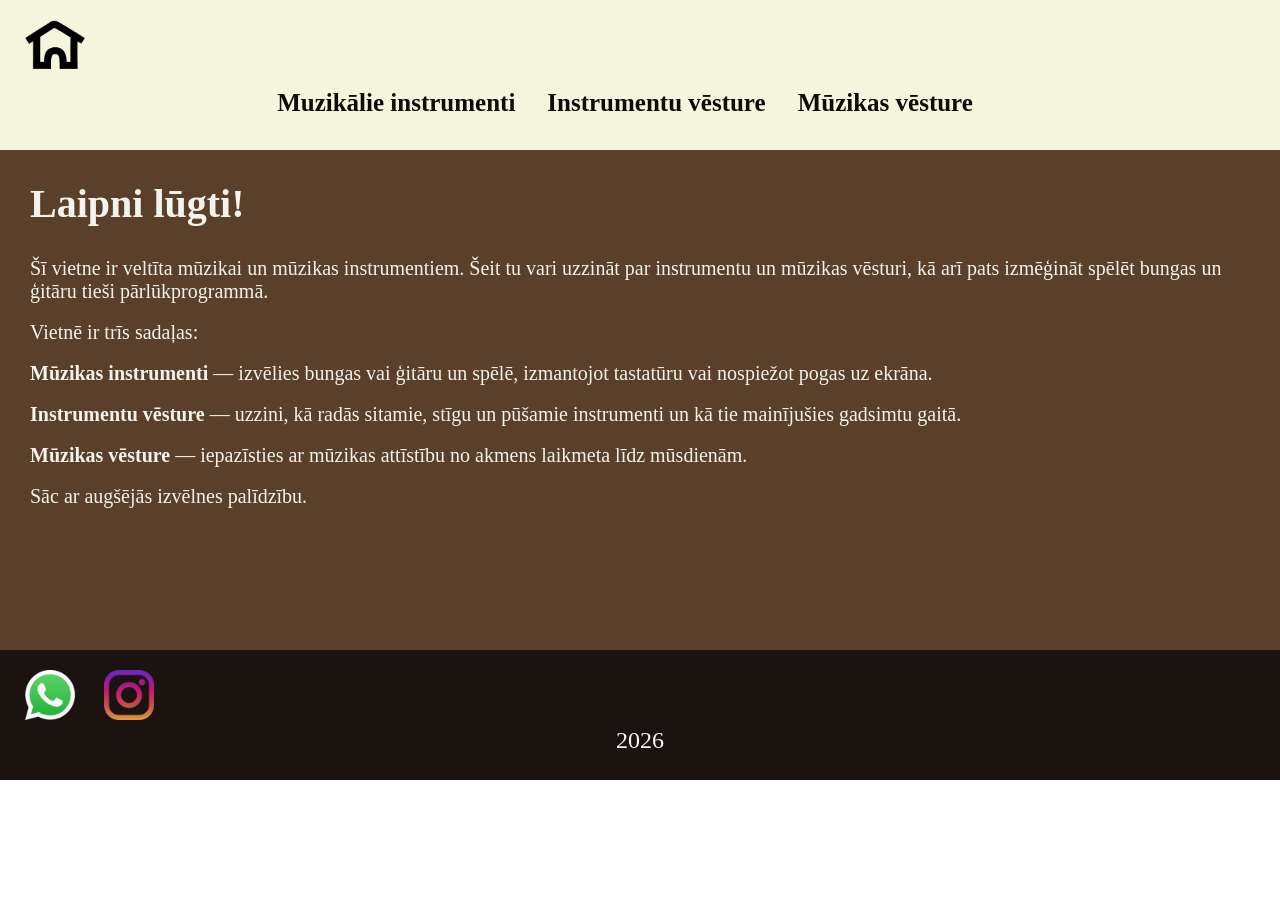
<file: index.html>
<!DOCTYPE html>
<html lang="en" dir="ltr">

<head>
  <meta charset="utf-8">
  <title>Drum Kit</title>
  <link href="style.css" rel="stylesheet">
</head>

<body>
  <div class="header">
    <a href="index.html"><img class="icon" src="home_icon.png" width="60px"></a>
    <div class="navigation">
      <a href="instruments.html" class="link">Muzikālie instrumenti</a>
      <a href="instruments_history.html" class="link">Instrumentu vēsture</a>
      <a href="music_history.html" class="link">Mūzikas vēsture</a>
    </div>
  </div>

  <div class="main">
    <h1 class="title">Laipni lūgti!</h1>

    <p class="main_textarea">
      Šī vietne ir veltīta mūzikai un mūzikas instrumentiem. Šeit tu vari uzzināt par instrumentu un mūzikas vēsturi, kā arī pats izmēģināt spēlēt bungas un ģitāru tieši pārlūkprogrammā.
    </p>

    <br>

    <p class="main_textarea">
      Vietnē ir trīs sadaļas:
    </p>

    <br>

    <p class="main_textarea">
      <strong>Mūzikas instrumenti</strong> — izvēlies bungas vai ģitāru un spēlē, izmantojot tastatūru vai nospiežot pogas uz ekrāna.
    </p>

    <br>

    <p class="main_textarea">
      <strong>Instrumentu vēsture</strong> — uzzini, kā radās sitamie, stīgu un pūšamie instrumenti un kā tie mainījušies gadsimtu gaitā.
    </p>

    <br>

    <p class="main_textarea">
      <strong>Mūzikas vēsture</strong> — iepazīsties ar mūzikas attīstību no akmens laikmeta līdz mūsdienām.
    </p>

    <br>

    <p class="main_textarea">
      Sāc ar augšējās izvēlnes palīdzību.
    </p>

    <br><br>
  </div>

  <div class="footer">
    <div>
      <a href="https://wa.me/37124402810"><img class="icon" src="whatsapp.png" width="50px"></a>
      <a href="https://www.instagram.com/saschaa______?igsh=NzVzeGUxZ2Q0NmY1"><img class="icon" src="instagram.png" width="50px"></a>
    </div>
    <div class="footer_container"><p>2026</p></div>
  </div>
  
  <script src="script.js"></script>
</body>

</html>
</file>
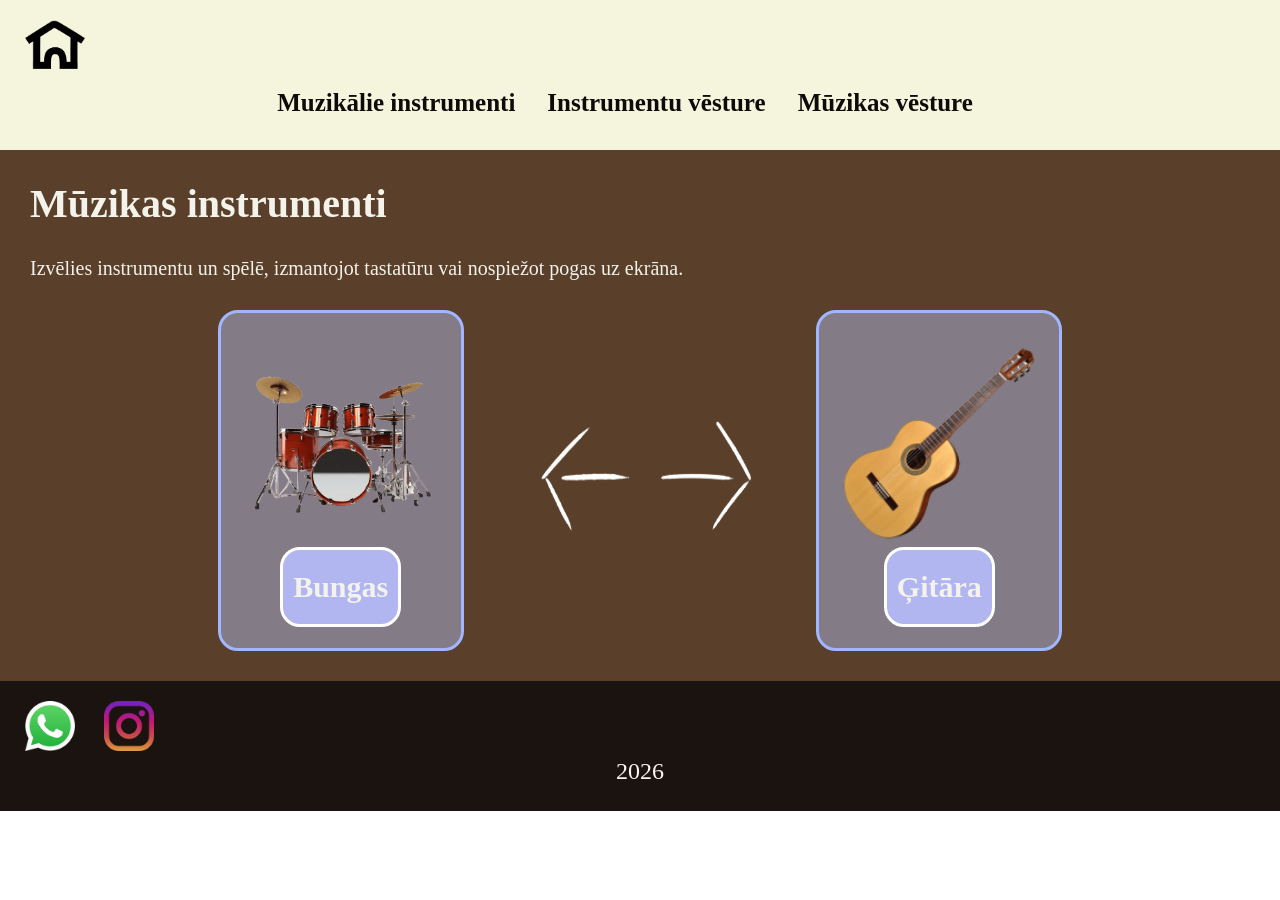
<file: instruments.html>
<!DOCTYPE html>
<html lang="en" dir="ltr">

<head>
  <meta charset="utf-8">
  <title>Drum Kit</title>
  <link href="style.css" rel="stylesheet">
</head>

<body>
  <div class="header">
    <a href="index.html"><img class="icon" src="home_icon.png" width="60px"></a>
    <div class="navigation">
      <a href="instruments.html" class="link">Muzikālie instrumenti</a>
      <a href="instruments_history.html" class="link">Instrumentu vēsture</a>
      <a href="music_history.html" class="link">Mūzikas vēsture</a>
    </div>
  </div>

  <div class="main">
    <h1 class="title">Mūzikas instrumenti</h1>
    <p class="main_textarea">Izvēlies instrumentu un spēlē, izmantojot tastatūru vai nospiežot pogas uz ekrāna.</p>
    <div class="cards">
      <div class="card">
        <img class="card-image" src="drum.png" width="200px">
        <button onclick="showTab('part1')">Bungas</button>
      </div>
      <div class="choose">
        <img class="card-image" src="arrows.png" width="250px">
      </div>
      <div class="card">
        <img class="card-image" src="guitar.png" width="200px">
        <button onclick="showTab('part2')">Ģitāra</button>
      </div>
    </div>

    <div id="part1" class="container" style="display:none;">
      <div class="drum-wrapper">
        <img src="drum.png" class="instrument">
        <button class="btn" style="left:19%; top:23%;" onclick="hit(this, 'Q')">Q</button>
        <button class="btn" style="left:80%; top:23%;" onclick="hit(this, 'R')">R</button>
        <button class="btn" style="left:85%; top:38%;" onclick="hit(this, 'F')">F</button>
        <button class="btn" style="left:40%; top:39%;" onclick="hit(this, 'W')">W</button>
        <button class="btn" style="left:29%; top:54%;" onclick="hit(this, 'A')">A</button>
        <button class="btn" style="left:59%; top:39%;" onclick="hit(this, 'E')">E</button>
        <button class="btn" style="left:72%; top:48%;" onclick="hit(this, 'D')">D</button>
        <button class="btn" style="left:50%; top:65%;" onclick="hit(this, 'S')">S</button>
      </div>
    </div>
    <div id="part2" class="container" style="display:none;">
      <div class="guitar-wrapper">
        <img src="guitar_play.png" class="instrument">
        <button class="btn" style="left:50%; top:20%;" onclick="hit(this, 'Z')">Z</button>
        <button class="btn" style="left:50%; top:28%;" onclick="hit(this, 'X')">X</button>
        <button class="btn" style="left:50%; top:36%;" onclick="hit(this, 'C')">C</button>
        <button class="btn" style="left:50%; top:44%;" onclick="hit(this, 'V')">V</button>
        <button class="btn" style="left:50%; top:52%;" onclick="hit(this, 'B')">B</button>
        <button class="btn" style="left:50%; top:60%;" onclick="hit(this, 'N')">N</button>
        <button class="btn" style="left:50%; top:68%;" onclick="hit(this, 'M')">M</button>
      </div>
    </div>

  </div>

  <div class="footer">
    <div>
      <a href="https://wa.me/37124402810"><img class="icon" src="whatsapp.png" width="50px"></a>
      <a href="https://www.instagram.com/saschaa______?igsh=NzVzeGUxZ2Q0NmY1"><img class="icon" src="instagram.png" width="50px"></a>
    </div>
    <div class="footer_container"><p>2026</p></div>
  </div>

  <script src="script.js"></script>
</body>

</html>
</file>
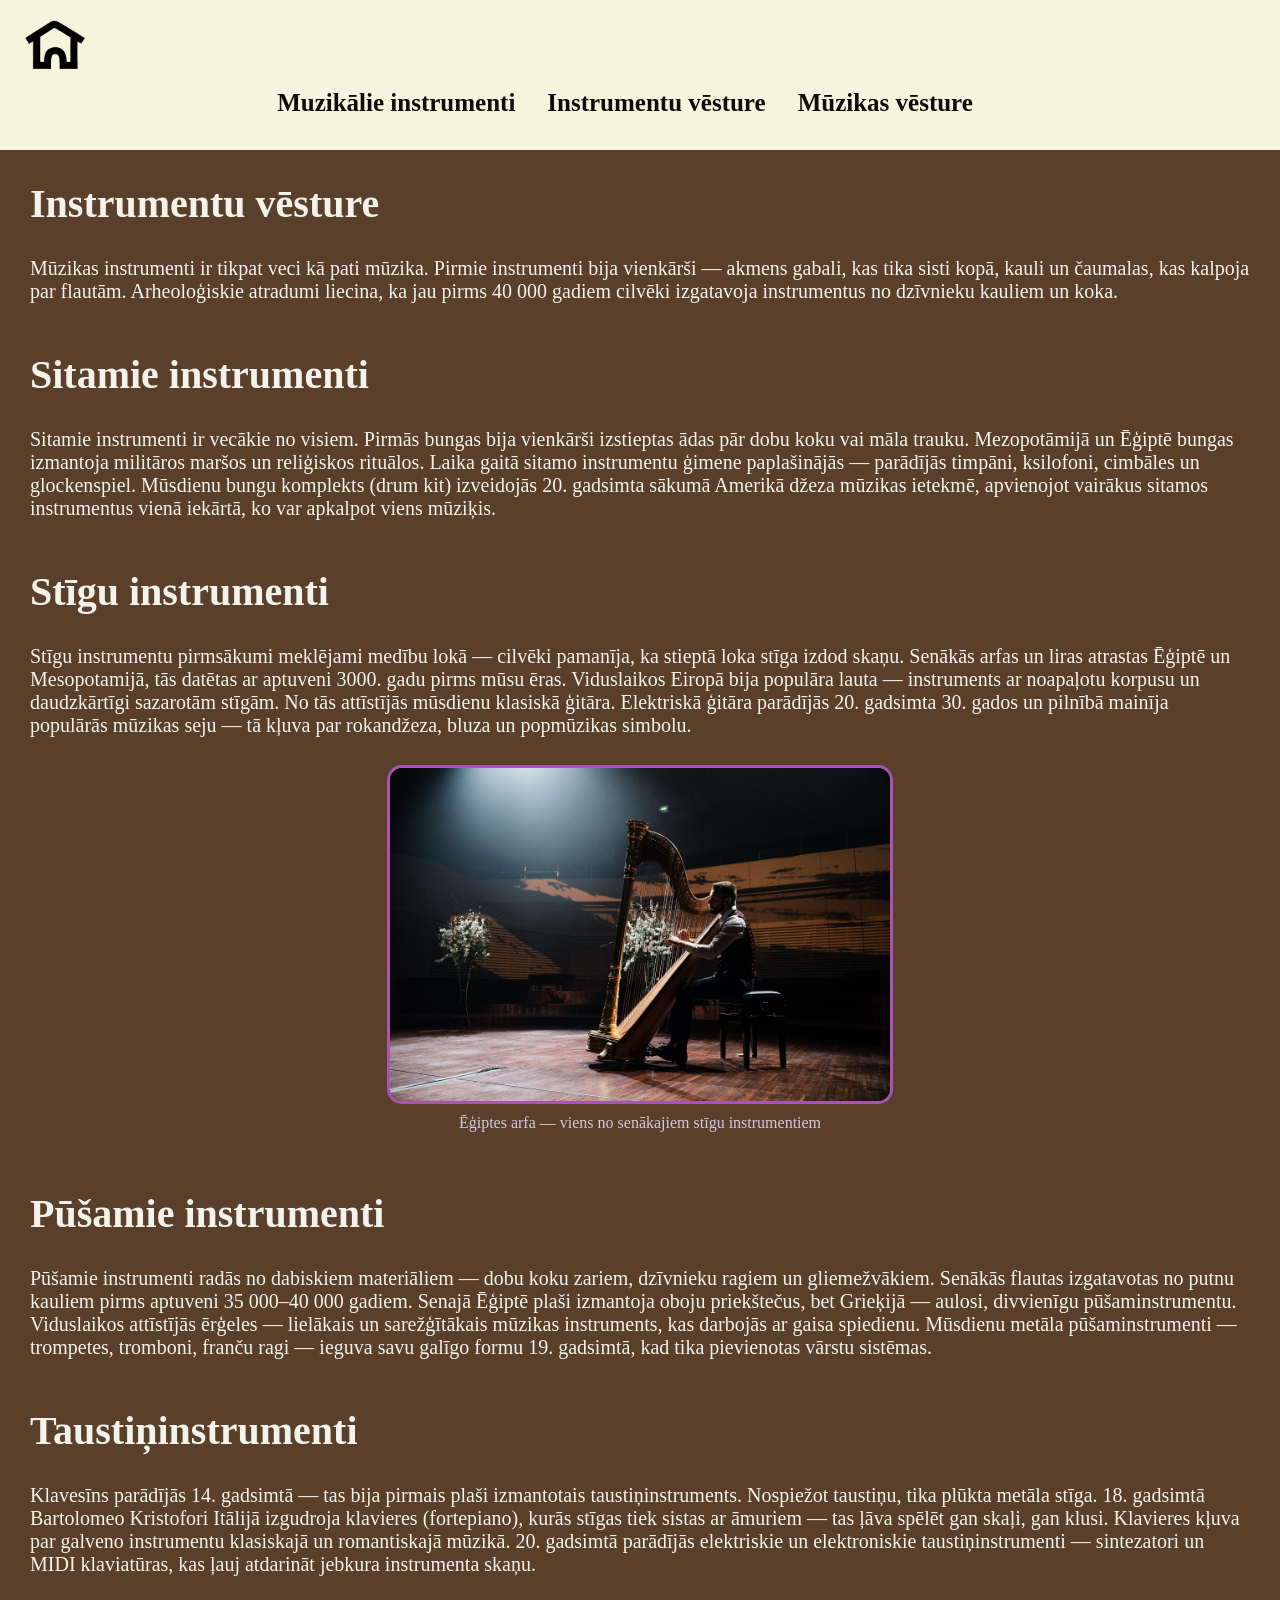
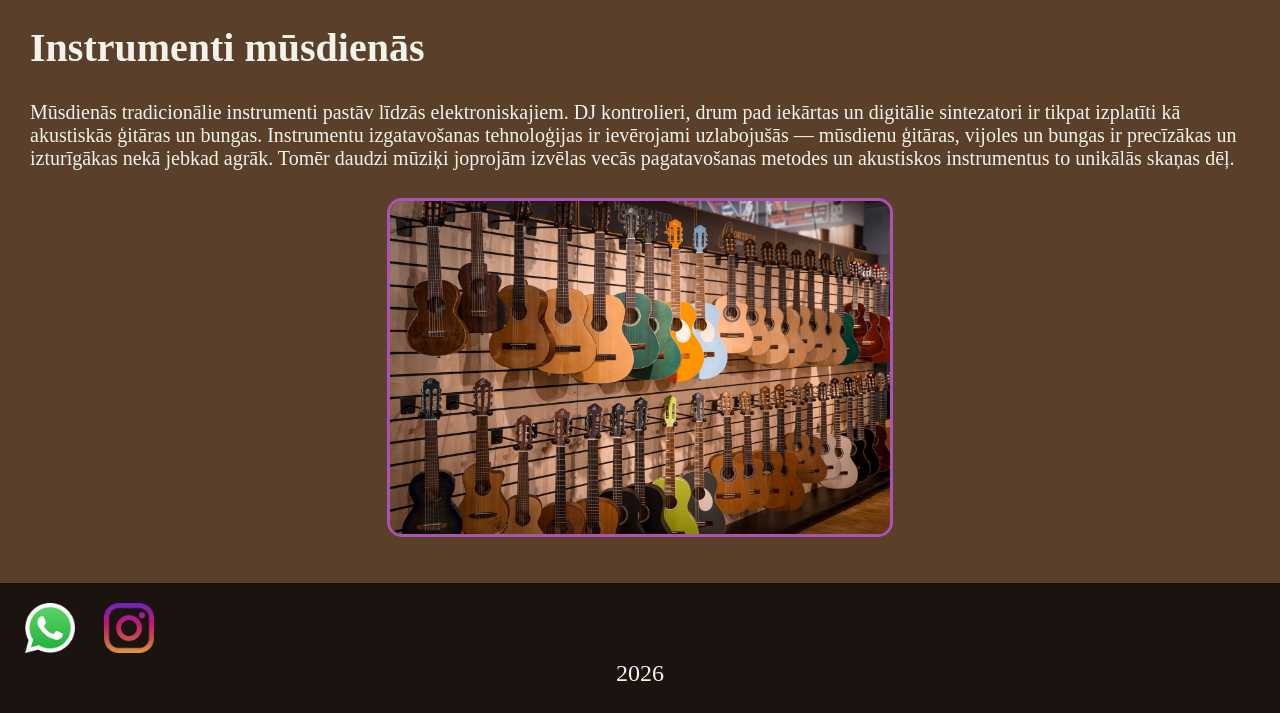
<file: instruments_history.html>
<!DOCTYPE html>
<html lang="en" dir="ltr">

<head>
  <meta charset="utf-8">
  <title>Drum Kit</title>
  <link href="style.css" rel="stylesheet">
</head>

<body>
  <div class="header">
    <a href="index.html"><img class="icon" src="home_icon.png" width="60px"></a>
    <div class="navigation">
      <a href="instruments.html" class="link">Muzikālie instrumenti</a>
      <a href="instruments_history.html" class="link">Instrumentu vēsture</a>
      <a href="music_history.html" class="link">Mūzikas vēsture</a>
    </div>
  </div>

  <div class="main">
    <h1 class="title">Instrumentu vēsture</h1>

    <p class="main_textarea">
      Mūzikas instrumenti ir tikpat veci kā pati mūzika. Pirmie instrumenti bija vienkārši — akmens gabali, kas tika sisti kopā, kauli un čaumalas, kas kalpoja par flautām. Arheoloģiskie atradumi liecina, ka jau pirms 40 000 gadiem cilvēki izgatavoja instrumentus no dzīvnieku kauliem un koka.
    </p>

    <br>

    <h1 class="title">Sitamie instrumenti</h1>
    <p class="main_textarea">
      Sitamie instrumenti ir vecākie no visiem. Pirmās bungas bija vienkārši izstieptas ādas pār dobu koku vai māla trauku. Mezopotāmijā un Ēģiptē bungas izmantoja militāros maršos un reliģiskos rituālos. Laika gaitā sitamo instrumentu ģimene paplašinājās — parādījās timpāni, ksilofoni, cimbāles un glockenspiel. Mūsdienu bungu komplekts (drum kit) izveidojās 20. gadsimta sākumā Amerikā džeza mūzikas ietekmē, apvienojot vairākus sitamos instrumentus vienā iekārtā, ko var apkalpot viens mūziķis.
    </p>

    <br>

    <h1 class="title">Stīgu instrumenti</h1>
    <p class="main_textarea">
      Stīgu instrumentu pirmsākumi meklējami medību lokā — cilvēki pamanīja, ka stieptā loka stīga izdod skaņu. Senākās arfas un liras atrastas Ēģiptē un Mesopotamijā, tās datētas ar aptuveni 3000. gadu pirms mūsu ēras. Viduslaikos Eiropā bija populāra lauta — instruments ar noapaļotu korpusu un daudzkārtīgi sazarotām stīgām. No tās attīstījās mūsdienu klasiskā ģitāra. Elektriskā ģitāra parādījās 20. gadsimta 30. gados un pilnībā mainīja populārās mūzikas seju — tā kļuva par rokandžeza, bluza un popmūzikas simbolu.
    </p>

    <br>

    <div class="history-img-block">
      <img src="instruments_history_1.jpg" alt="Stīgu instrumenti">
      <p class="history-img-caption">Ēģiptes arfa — viens no senākajiem stīgu instrumentiem</p>
    </div>
    
    <br>

    <h1 class="title">Pūšamie instrumenti</h1>
    <p class="main_textarea">
      Pūšamie instrumenti radās no dabiskiem materiāliem — dobu koku zariem, dzīvnieku ragiem un gliemežvākiem. Senākās flautas izgatavotas no putnu kauliem pirms aptuveni 35 000–40 000 gadiem. Senajā Ēģiptē plaši izmantoja oboju priekštečus, bet Grieķijā — aulosi, divvienīgu pūšaminstrumentu. Viduslaikos attīstījās ērģeles — lielākais un sarežģītākais mūzikas instruments, kas darbojās ar gaisa spiedienu. Mūsdienu metāla pūšaminstrumenti — trompetes, tromboni, franču ragi — ieguva savu galīgo formu 19. gadsimtā, kad tika pievienotas vārstu sistēmas.
    </p>

    <br>

    <h1 class="title">Taustiņinstrumenti</h1>
    <p class="main_textarea">
      Klavesīns parādījās 14. gadsimtā — tas bija pirmais plaši izmantotais taustiņinstruments. Nospiežot taustiņu, tika plūkta metāla stīga. 18. gadsimtā Bartolomeo Kristofori Itālijā izgudroja klavieres (fortepiano), kurās stīgas tiek sistas ar āmuriem — tas ļāva spēlēt gan skaļi, gan klusi. Klavieres kļuva par galveno instrumentu klasiskajā un romantiskajā mūzikā. 20. gadsimtā parādījās elektriskie un elektroniskie taustiņinstrumenti — sintezatori un MIDI klaviatūras, kas ļauj atdarināt jebkura instrumenta skaņu.
    </p>

    <br>

    <h1 class="title">Instrumenti mūsdienās</h1>
    <p class="main_textarea">
      Mūsdienās tradicionālie instrumenti pastāv līdzās elektroniskajiem. DJ kontrolieri, drum pad iekārtas un digitālie sintezatori ir tikpat izplatīti kā akustiskās ģitāras un bungas. Instrumentu izgatavošanas tehnoloģijas ir ievērojami uzlabojušās — mūsdienu ģitāras, vijoles un bungas ir precīzākas un izturīgākas nekā jebkad agrāk. Tomēr daudzi mūziķi joprojām izvēlas vecās pagatavošanas metodes un akustiskos instrumentus to unikālās skaņas dēļ.
    </p>
    
    <br>

    <div class="history-img-block">
      <img src="instruments_history_2.png" alt="Mūsdienu instrumenti">
    </div>

    <br><br>
  </div>

  <div class="footer">
    <div>
      <a href="https://wa.me/37124402810"><img class="icon" src="whatsapp.png" width="50px"></a>
      <a href="https://www.instagram.com/saschaa______?igsh=NzVzeGUxZ2Q0NmY1"><img class="icon" src="instagram.png" width="50px"></a>
    </div>
    <div class="footer_container"><p>2026</p></div>
  </div>

  <script src="script.js"></script>
</body>

</html>
</file>
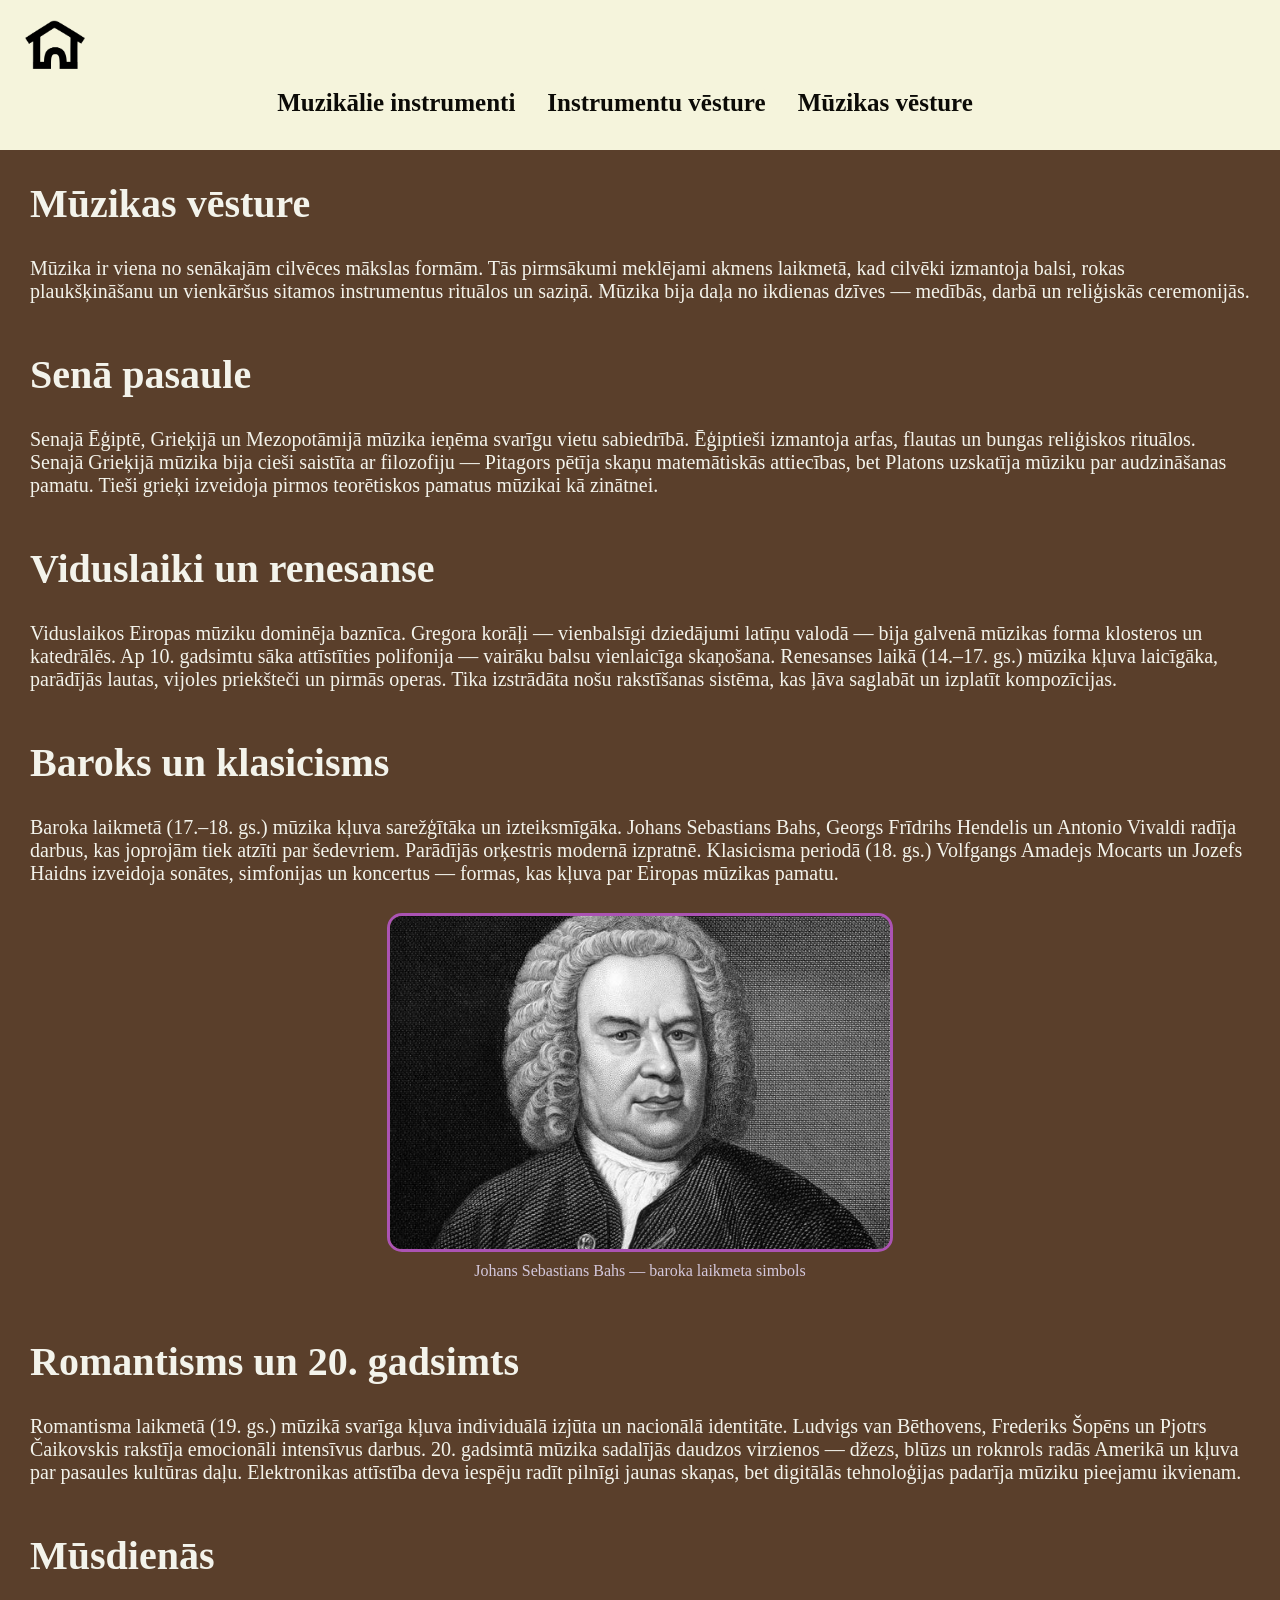
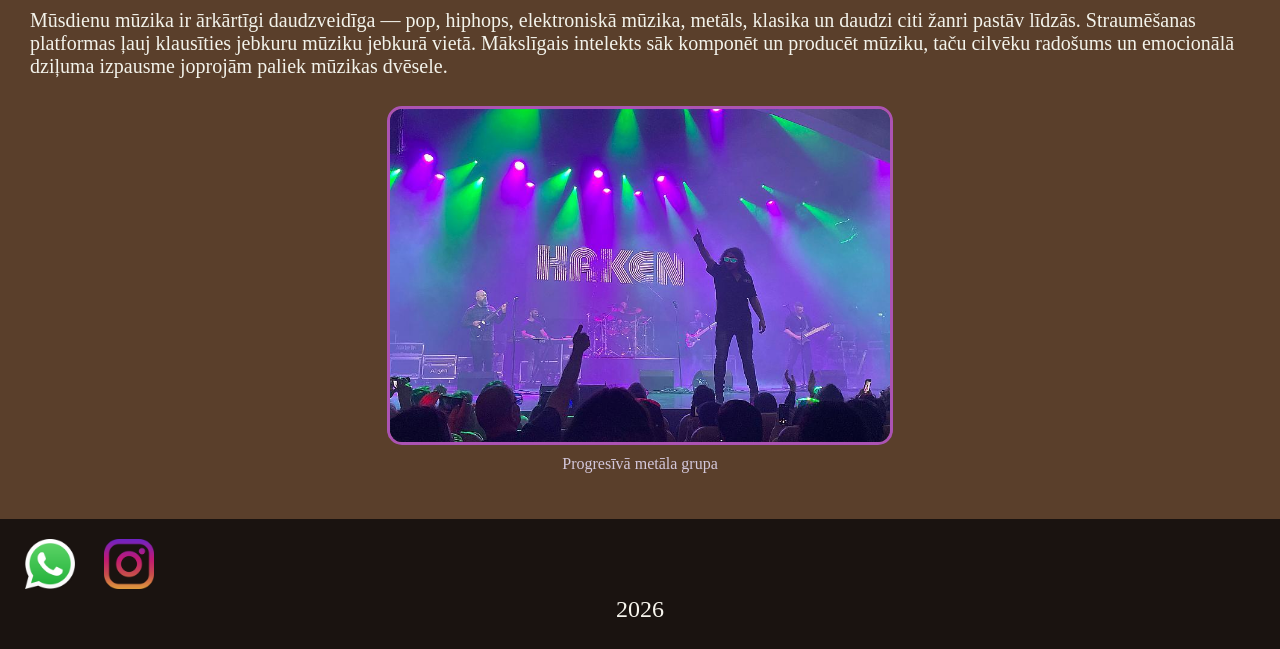
<file: music_history.html>
<!DOCTYPE html>
<html lang="en" dir="ltr">

<head>
  <meta charset="utf-8">
  <title>Drum Kit</title>
  <link href="style.css" rel="stylesheet">
</head>

<body>
  <div class="header">
    <a href="index.html"><img class="icon" src="home_icon.png" width="60px"></a>
    <div class="navigation">
      <a href="instruments.html" class="link">Muzikālie instrumenti</a>
      <a href="instruments_history.html" class="link">Instrumentu vēsture</a>
      <a href="music_history.html" class="link">Mūzikas vēsture</a>
    </div>
  </div>

  <div class="main">
    <h1 class="title">Mūzikas vēsture</h1>

    <p class="main_textarea">
      Mūzika ir viena no senākajām cilvēces mākslas formām. Tās pirmsākumi meklējami akmens laikmetā, kad cilvēki izmantoja balsi, rokas plaukšķināšanu un vienkāršus sitamos instrumentus rituālos un saziņā. Mūzika bija daļa no ikdienas dzīves — medībās, darbā un reliģiskās ceremonijās.
    </p>

    <br>

    <h1 class="title">Senā pasaule</h1>
    <p class="main_textarea">
      Senajā Ēģiptē, Grieķijā un Mezopotāmijā mūzika ieņēma svarīgu vietu sabiedrībā. Ēģiptieši izmantoja arfas, flautas un bungas reliģiskos rituālos. Senajā Grieķijā mūzika bija cieši saistīta ar filozofiju — Pitagors pētīja skaņu matemātiskās attiecības, bet Platons uzskatīja mūziku par audzināšanas pamatu. Tieši grieķi izveidoja pirmos teorētiskos pamatus mūzikai kā zinātnei.
    </p>

    <br>

    <h1 class="title">Viduslaiki un renesanse</h1>
    <p class="main_textarea">
      Viduslaikos Eiropas mūziku dominēja baznīca. Gregora korāļi — vienbalsīgi dziedājumi latīņu valodā — bija galvenā mūzikas forma klosteros un katedrālēs. Ap 10. gadsimtu sāka attīstīties polifonija — vairāku balsu vienlaicīga skaņošana. Renesanses laikā (14.–17. gs.) mūzika kļuva laicīgāka, parādījās lautas, vijoles priekšteči un pirmās operas. Tika izstrādāta nošu rakstīšanas sistēma, kas ļāva saglabāt un izplatīt kompozīcijas.
    </p>

    <br>

    <h1 class="title">Baroks un klasicisms</h1>
    <p class="main_textarea">
      Baroka laikmetā (17.–18. gs.) mūzika kļuva sarežģītāka un izteiksmīgāka. Johans Sebastians Bahs, Georgs Frīdrihs Hendelis un Antonio Vivaldi radīja darbus, kas joprojām tiek atzīti par šedevriem. Parādījās orķestris modernā izpratnē. Klasicisma periodā (18. gs.) Volfgangs Amadejs Mocarts un Jozefs Haidns izveidoja sonātes, simfonijas un koncertus — formas, kas kļuva par Eiropas mūzikas pamatu.
    </p>

    <br>
    
    <div class="history-img-block">
      <img src="music_history_1.jpg" alt="Baroks un klasicisms">
      <p class="history-img-caption">Johans Sebastians Bahs — baroka laikmeta simbols</p>
    </div>

    <br>

    <h1 class="title">Romantisms un 20. gadsimts</h1>
    <p class="main_textarea">
      Romantisma laikmetā (19. gs.) mūzikā svarīga kļuva individuālā izjūta un nacionālā identitāte. Ludvigs van Bēthovens, Frederiks Šopēns un Pjotrs Čaikovskis rakstīja emocionāli intensīvus darbus. 20. gadsimtā mūzika sadalījās daudzos virzienos — džezs, blūzs un roknrols radās Amerikā un kļuva par pasaules kultūras daļu. Elektronikas attīstība deva iespēju radīt pilnīgi jaunas skaņas, bet digitālās tehnoloģijas padarīja mūziku pieejamu ikvienam.
    </p>

    <br>

    <h1 class="title">Mūsdienās</h1>
    <p class="main_textarea">
      Mūsdienu mūzika ir ārkārtīgi daudzveidīga — pop, hiphops, elektroniskā mūzika, metāls, klasika un daudzi citi žanri pastāv līdzās. Straumēšanas platformas ļauj klausīties jebkuru mūziku jebkurā vietā. Mākslīgais intelekts sāk komponēt un producēt mūziku, taču cilvēku radošums un emocionālā dziļuma izpausme joprojām paliek mūzikas dvēsele.
    </p>

    <br>

    <div class="history-img-block">
      <img src="music_history_2.jpg" alt="Mūsdienu mūzika">
      <p class="history-img-caption">Progresīvā metāla grupa</p>
    </div>

    <br><br>
  </div>

  <div class="footer">
    <div>
      <a href="https://wa.me/37124402810"><img class="icon" src="whatsapp.png" width="50px"></a>
      <a href="https://www.instagram.com/saschaa______?igsh=NzVzeGUxZ2Q0NmY1"><img class="icon" src="instagram.png" width="50px"></a>
    </div>
    <div class="footer_container"><p>2026</p></div>
  </div>

  <script src="script.js"></script>
</body>

</html>
</file>
<file: style.css>
* {
    margin: 0;
    font-family: 'century gothic';
}
a { 
    text-decoration: none;
    font-weight: bold;
    font-size: 30px;
    color: #14120e;
}
.header {
    background-color: #f5f4dc;
    height: 150px;
}
.navigation {
    display: flex;
    justify-content: center;
    align-items: center;
    margin-top: 10px;
}
.link {
    border: 1px solid #f5f4dc;
    background-color: #f5f4dc;
    border-radius: 5px;
    color: #0c0b07;
    font-size: 25px;
    text-decoration: none;
    margin-right: 30px;
    transition-duration: 0.5s;
}
.link:hover {
    border: 3px solid #ab53b3;  /* ! HOVER BORDER ! */
    border-radius: 10px;
    padding: 5px 5px;
    background-color: #e4d6e6;  /* ! HOVER BORDER BACKGROUND ! */
}
.main {
    background-color: #5a3f2b;
    color: #f3f3eb;
    height: auto;  /* ! MAIN HEIGHT ! */
    min-height: 500px;
    position: relative;
}
.main_textarea {
    font-size: 20px;
    padding-left: 30px;
    padding-right: 30px;
}
.title {
    font-size: 250%;
    text-align: start;
    font-family: 'century gothic';
    padding: 30px
}
.icon{
    margin-left: 25px;
    margin-top: 20px;
    transition-duration: 0.2s;
}
.icon:hover {
    transform: scale(1.1, 1.1);
}
.cards {
    display: flex;
    justify-content: space-around;
    padding: 30px;
    padding-left: 15%;
    padding-right: 15%;
}
.choose {
    display: flex;
    text-align: center;
}
.card {
    border: 3px solid #a0b6ff;
    background-color: #837b85;
    border-radius: 20px;
    padding: 30px 20px;
    width: 200px;
    height: 275px;
    text-align: center;
    transition-duration: 0.2s;
}
.card:hover {
    border: 5px solid #ab53b3;  /* ! HOVER BORDER ! */
    border-radius: 20px;
    padding: 25px 15px;
    background-color: #ad9eb1;  /* ! HOVER BORDER BACKGROUND ! */
    transform: scale(1.1, 1.1);
}
.card img {
    transition-duration: 0.2s;
}
.card img:hover {
    transform: scale(1.1, 1.1);
}
.card button {
    border: 3px solid #ffffff;
    background-color: #b1b5f0;
    color: #f3f3eb;
    border-radius: 20px;
    padding: 20px 10px;
    text-align: center;
    font-family: 'century gothic';
    font-weight: bold;
    font-size: 30px;
    transition-duration: 0.2s;
}
.card button:hover {
    border: 5px solid #895ea7;  /* ! HOVER BORDER ! */
    border-radius: 20px;
    padding: 20px 10px;
    background-color: #d4d5ff;  /* ! HOVER BORDER BACKGROUND ! */
    color: #333c8f;
    transform: scale(1.1, 1.1);
}
.container {
    display: flex;
    justify-content: center;
    align-items: center;
    padding: 30px
}
.drum-wrapper {
    position: relative;
    display: flex;
    align-items: center;
    justify-content: center;
    margin: 0 37%;
    border: 3px solid #fac5ff;
    border-radius: 20%;
}
.guitar-wrapper {
    position: relative;
    display: flex;
    align-items: center;
    justify-content: center;
    margin: 0 37%;
    border: 3px solid #fac5ff;
    border-radius: 20%;
}
.instrument {
    display: block;
    width: 600px;
    max-width: 90vw;
}
.btn {
    position: absolute;
    transform: translate(-50%, -50%);
    width: 60px;
    height: 60px;
    border-radius: 50%;
    border: 3px solid #fff;
    background: rgb(255, 255, 255, 0.20);
    color: #fff;
    font-family: 'century gothic';
    font-size: 20px;
    font-weight: bold;
    cursor: pointer;
    transition: 0.1s;
}
.btn:hover {
    background: rgba(171,83,179,0.45);
    border-color: #ab53b3;
}
.btn.hit {
    background: rgba(171,83,179,0.8);
    transform: translate(-50%, -50%) scale(0.9);
}
.card button:active {
    background-color: rgb(74, 74, 102);
    color: #a7aac4;
    transform: scale(0.95);
}
.history-img-block {
    display: flex;
    flex-direction: column;
    align-items: center;
    margin: 10px 0;
}
.history-img-block img {
    width: 500px;
    max-width: 85vw;
    border-radius: 15px;
    border: 3px solid #ab53b3;
}
.history-img-caption {
    color: #d4c8dc;
    font-size: 16px;
    font-family: 'century gothic';
    margin-top: 10px;
    text-align: center;
}
.footer {
    background-color: #1a1310;
    bottom: 0%;
    width: 100%;
    height: 130px;
}
.footer_container {
    color: #f8f6ee;
    font-family: 'century gothic';
    text-align: center;
    justify-content: center;
    display: flex;
    align-items: center;
    font-size: 24px;
}
</file>
